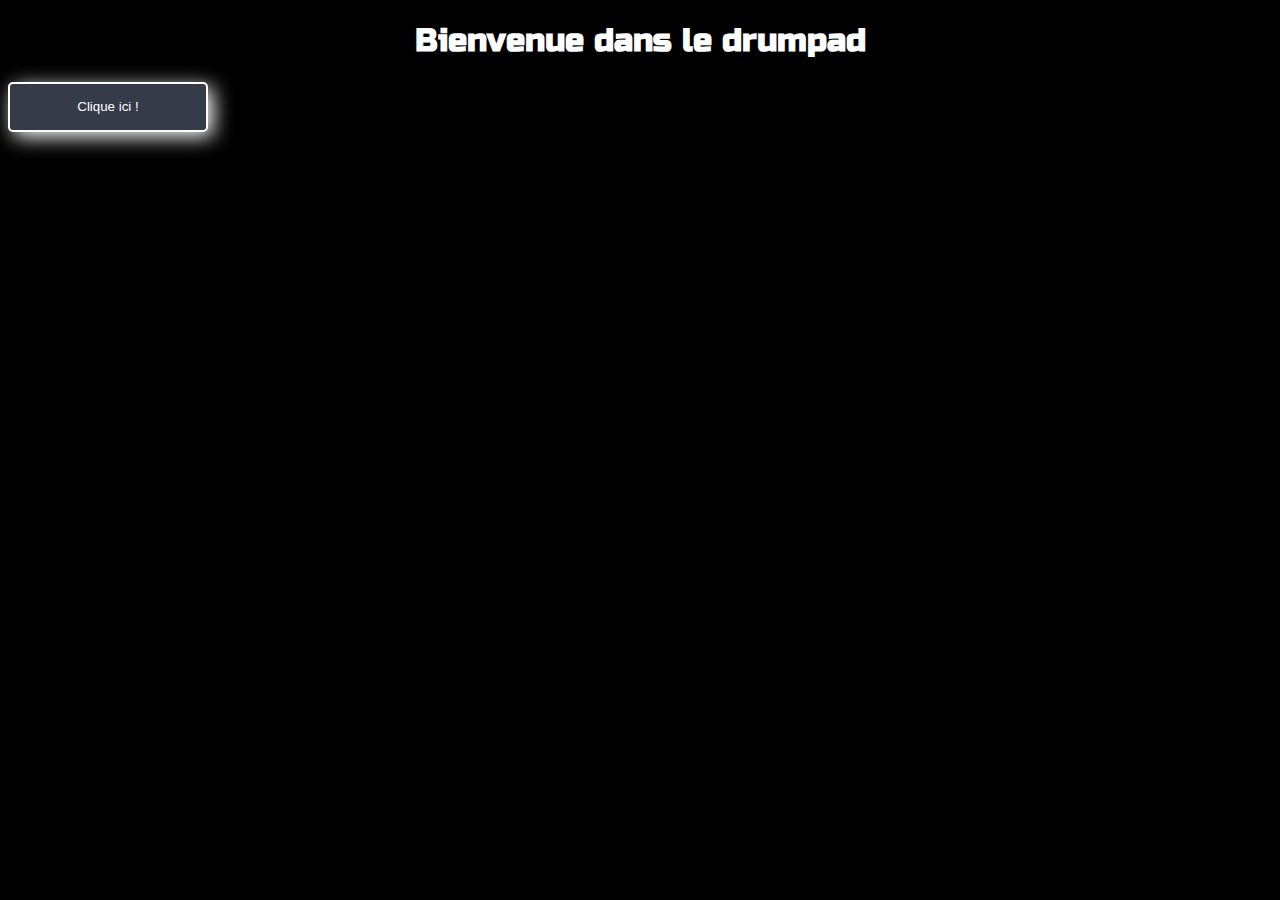
<file: index.html>
<!DOCTYPE html>
<html lang="en">
<head>
    <meta charset="UTF-8">
    <meta name="viewport" content="width=device-width, initial-scale=1.0">
    <meta http-equiv="X-UA-Compatible" content="ie=edge">
    <title>Hello</title>
    <link rel="stylesheet" href="hello.css">
    <link href="https://fonts.googleapis.com/css2?family=Russo+One&display=swap" rel="stylesheet"> 

</head>
<body>
    <h1>Bienvenue dans le drumpad</h1>



    <button type="button" class="startButton">Clique ici !</div>

    <script src="script.js"></script>
    
</body>
</html>
</file>
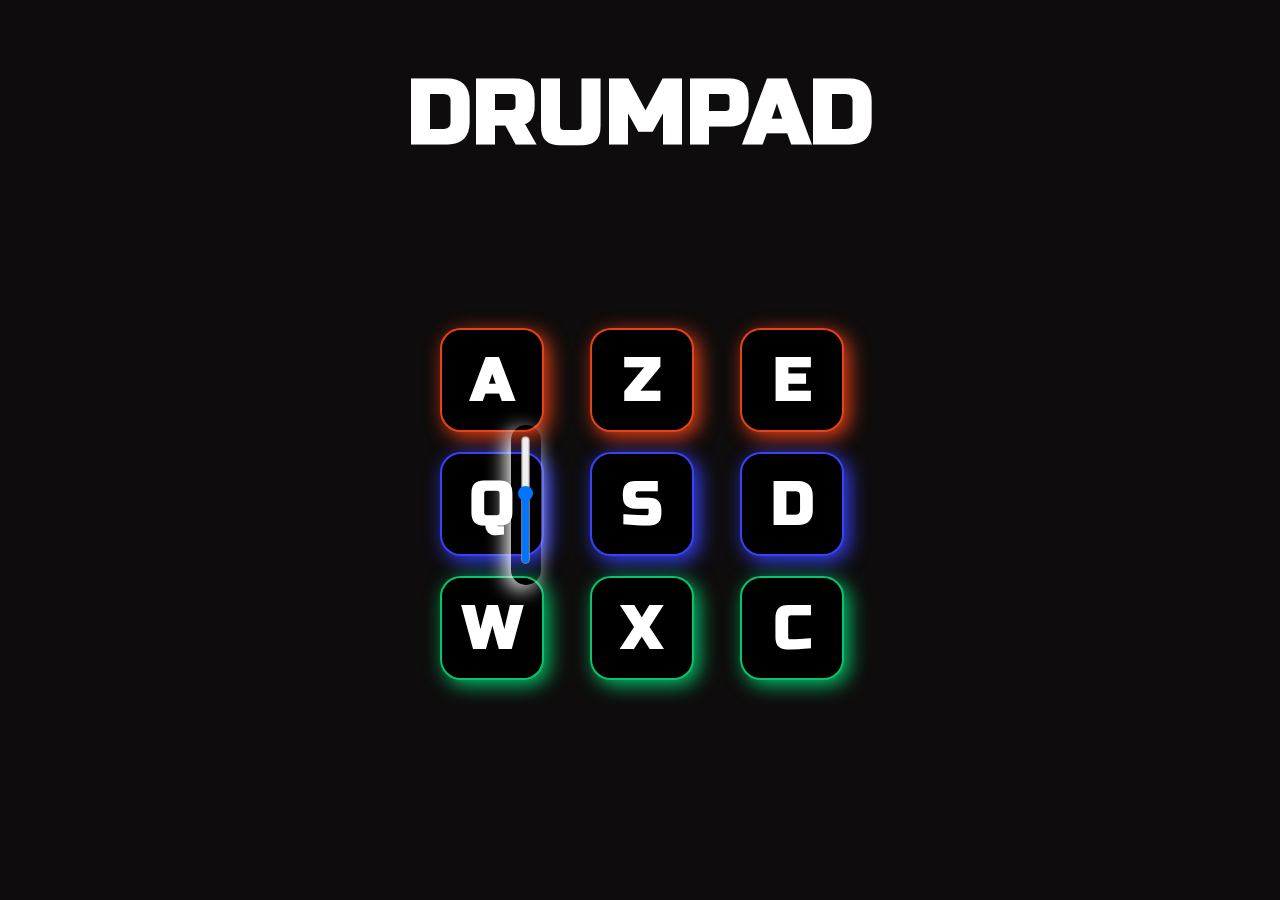
<file: drum.html>
<!DOCTYPE html>
<html lang="fr">
    <head>
        <meta charset="UTF-8">
        <meta name="viewport" content="width=device-width, initial-scale=1.0">
        <meta http-equiv="X-UA-Compatible" content="ie=edge">
        <title>Drumpad JS</title>
        <link href="https://fonts.googleapis.com/css2?family=Russo+One&display=swap" rel="stylesheet"> 
        <link rel="stylesheet" href="./styles/main.css">
    </head>
    <body>
        <h1>DRUMPAD</h1>
        <div class="framework">
            <div class="wrapper">
                <div class="squared1 box1">
                    <h2 class="aCase">A</h2>
                    <audio id="loudKick">
                        <source src="./assets/drum1.mp3"></source>
                    </audio>
                </div>
            <div class="squared1 box2">
                <h2 class="aCase">Z</h2>
                <audio id="loudSnare">
                    <source src="./assets/drum2.mp3"></source>
                </audio>
            </div>
            <div class="squared1 box3">
                <h2 class="aCase">E</h2>
                    <audio id="fastKick">
                        <source src="./assets/drum3.mp3"></source>
                    </audio>
            </div>
            <div class="squared2 box4">
                <h2 class="aCase">Q</h2>
                    <audio id="techKick">
                        <source src="./assets/drum4.mp3"></source>
                    </audio>
            </div>
            <div class="squared2 box5">
                <h2 class="aCase">S</h2>
                    <audio id="longDing">
                        <source src="./assets/drum5.mp3"></source>
                    </audio>
            </div>
            <div class="squared2 box7">
                <h2 class="aCase">D</h2>
                    <audio id="loudChip">
                        <source src="./assets/drum6.mp3"></source>
                    </audio>
            </div>
            <div class="squared3 box8">
                <h2 class="aCase">W</h2>
                    <audio id="smallChip">
                        <source src="./assets/drum7.mp3"></source>
                    </audio>
            </div>
            <div class="squared3 box9">
                <h2 class="aCase">X</h2>
                    <audio id="anySound">
                        <source src="./assets/drum8.mp3"></source>
                    </audio>
            </div>
            <div class="squared3 box10">
                <h2 class="aCase">C</h2>
                    <audio id="loudString">
                        <source src="./assets/drum9.mp3"></source>
                    </audio>
            </div>
                
            </div>
        </div>
            <div class="controlerVolume"></div>
            <input type="range" min="1" max="10" class="volumeConfig">
    </body>
    <script src="./js/drumScript.js"></script>
</html>
</file>
<file: hello.css>
body{
    background: #000;
    font-family: 'Russo One', sans-serif;
    color:white;
}

h1{
    text-align: center;
}
.startButton{
    color:white;
    width: 200px;
    height:50px;
    border-radius: 5px 5px 5px 5px;
    border: 2px solid white;
    background: #353b48;
    box-shadow: 5px 5px 20px white;
}
</file>
<file: styles/main.css>
:root{
    --mainColor: #0e0c0c;
    --Buttons: #000;
    --firstButton: #e84118;
    --secondButton: #3742fa;
    --thirdButton: #05c46b;
    --masterVolume: white;
    --movingColor: #f1c40f;

}

body{
    overflow: hidden;
    background-color: var(--mainColor);
    font-family: 'Russo One', sans-serif;
    color:white;
}

h1{
    text-align: center;
    font-size: 90px;
}

.aCase{
    font-size: 60px;
    text-align: center;
    margin-top: 14px;
}
.wrapper {
    display: grid;
    grid-template-columns: 150px 150px 200px;

  }

  .framework{
    display: flex;
    align-items: center;
    justify-content: center;
    margin-top: 150px;
    margin-left: 100px;
}
  

.squared1{
    width: 100px;
    height: 100px;
    margin: 10px 0;
    border-radius: 20%;
    border: 2px solid var(--firstButton);
    background: var(--Buttons);
    box-shadow: 5px 5px 20px var(--firstButton);
}

.squared2 {
    width: 100px;
    height: 100px;
    margin: 10px 0;
    border-radius: 20%;
    border: 2px solid var(--secondButton);
    background: var(--Buttons);
    box-shadow: 5px 5px 20px var(--secondButton);
}

.squared3 {
    width: 100px;
    height: 100px;
    margin: 10px 0;
    border-radius: 20%;
    border: 2px solid var(--thirdButton);
    background: var(--Buttons);
    box-shadow: 5px 5px 20px var(--thirdButton);
}

.controlerVolume {
    transform: rotate(90deg);
    width: 160px;
    height: 30px;
    border-radius:  25px;
    box-shadow: 5px 5px 20px var(--masterVolume);
    position: absolute;
    left: 546px;
    top:490px;
    z-index: 1;
}

.volumeConfig{
    transform: rotate(-90deg);
    position: absolute;
    top:490px;
    left:558px;
    z-index: 2;
}



@media screen and (min-width:730px){
    .controlerVolume {
        transform: rotate(90deg);
        width: 160px;
        height: 30px;
        border-radius:  25px;
        box-shadow: 5px 5px 20px var(--masterVolume);
        position: absolute;
        left: 446px;
        top:490px;
        z-index: 1;
}
    .volumeConfig{
        transform: rotate(-90deg);
        position: absolute;
        top:490px;
        left:459px;
        z-index: 2;
}}
</file>
